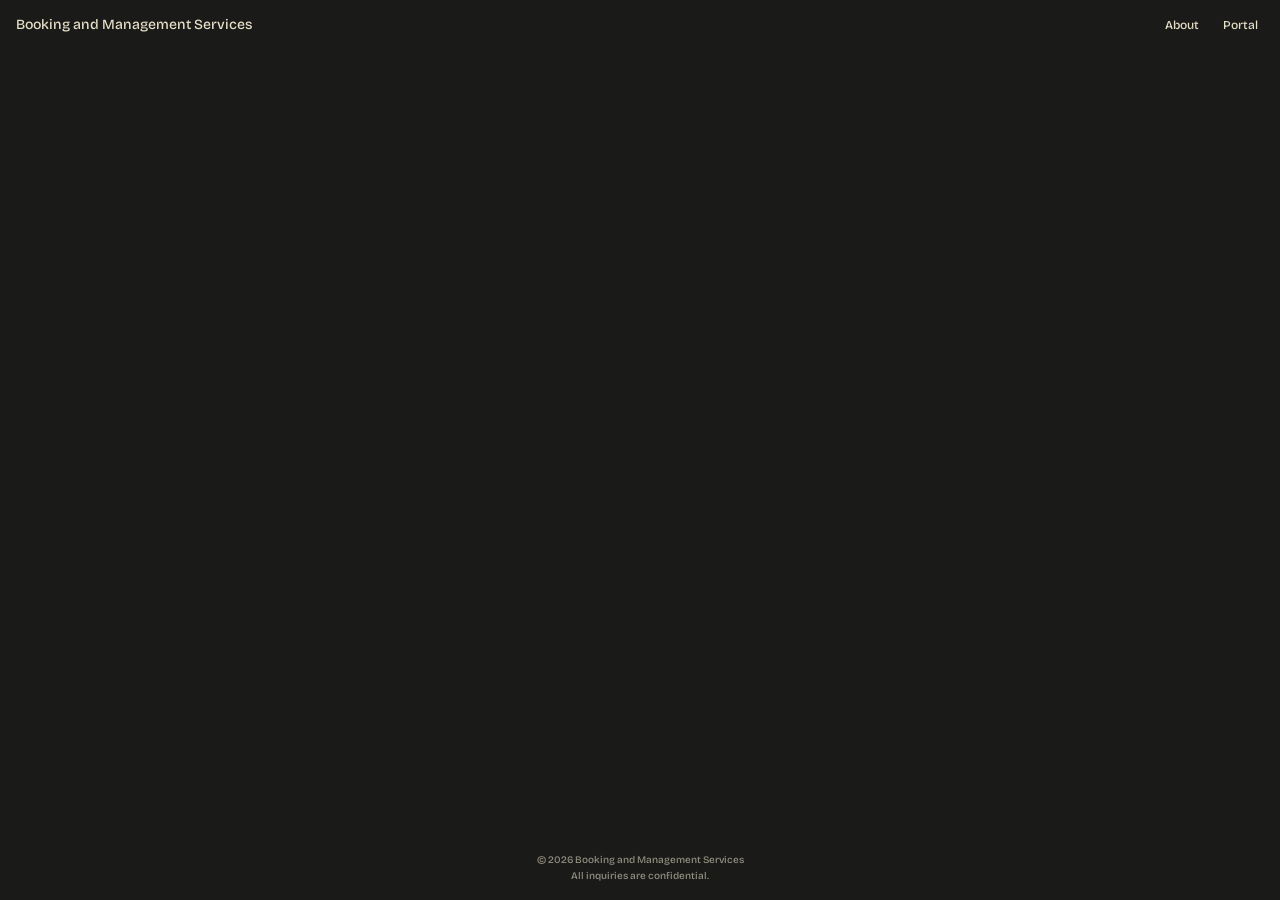
<file: index.html>
<!DOCTYPE html>
<html lang="en">
<head>
    <meta charset="UTF-8">
    <meta name="viewport" content="width=device-width, initial-scale=1.0">
    <meta http-equiv="X-UA-Compatible" content="IE=edge">
    <meta name="description" content="Booking and Management Services">
    <meta name="author" content="Booking and Management Services">
    <meta name="robots" content="index, follow">
    <meta property="og:title" content="Booking and Management Services">
    <meta property="og:description" content="Booking and Management Services">
    <meta property="og:type" content="webbams">
    <meta property="og:url" content="https://bookingandmanagementservices.com">
    <meta name="twitter:card" content="summary">
    <meta name="twitter:title" content="Booking and Management Services">
    <meta name="twitter:description" content="Booking and Management Services">
    <link rel="icon" href="data:image/svg+xml,<svg xmlns='http://www.w3.org/2000/svg' viewBox='0 0 100 100'><text y='.9em' font-size='90'>🗄️</text></svg>">
    <link rel="canonical" href="https://bookingandmanagementservices.com">
    <link rel="preconnect" href="https://fonts.googleapis.com">
    <link rel="preconnect" href="https://fonts.gstatic.com" crossorigin>
    <link href="https://fonts.googleapis.com/css2?family=Bricolage+Grotesque:opsz,wght@12..96,400..600&display=swap" rel="stylesheet">
    <title>Booking and Management Services</title>
    <link rel="stylesheet" href="css/global.css">
    <link rel="stylesheet" href="css/home.css">
</head>
<body>
    <header class="bams-header">
        <h1 class="bams-header__title"><a href="/">Booking and Management Services</a></h1>
        <nav>
            <span class="bams-header__link bams-header__link--hover-devices-only js-fleeing-link" aria-hidden="true">About</span>
            <a href="/portal" class="bams-header__link">Portal</a>
        </nav>
        </header>
    <main>
        <section class="bams-hero">
        </section>
    </main>
    <footer class="bams-footer">
        <p>© 2026 Booking and Management Services</p>
        <p>All inquiries are confidential.</p>
    </footer>
    <script src="js/init.js"></script>
</body>
</html>
</file>
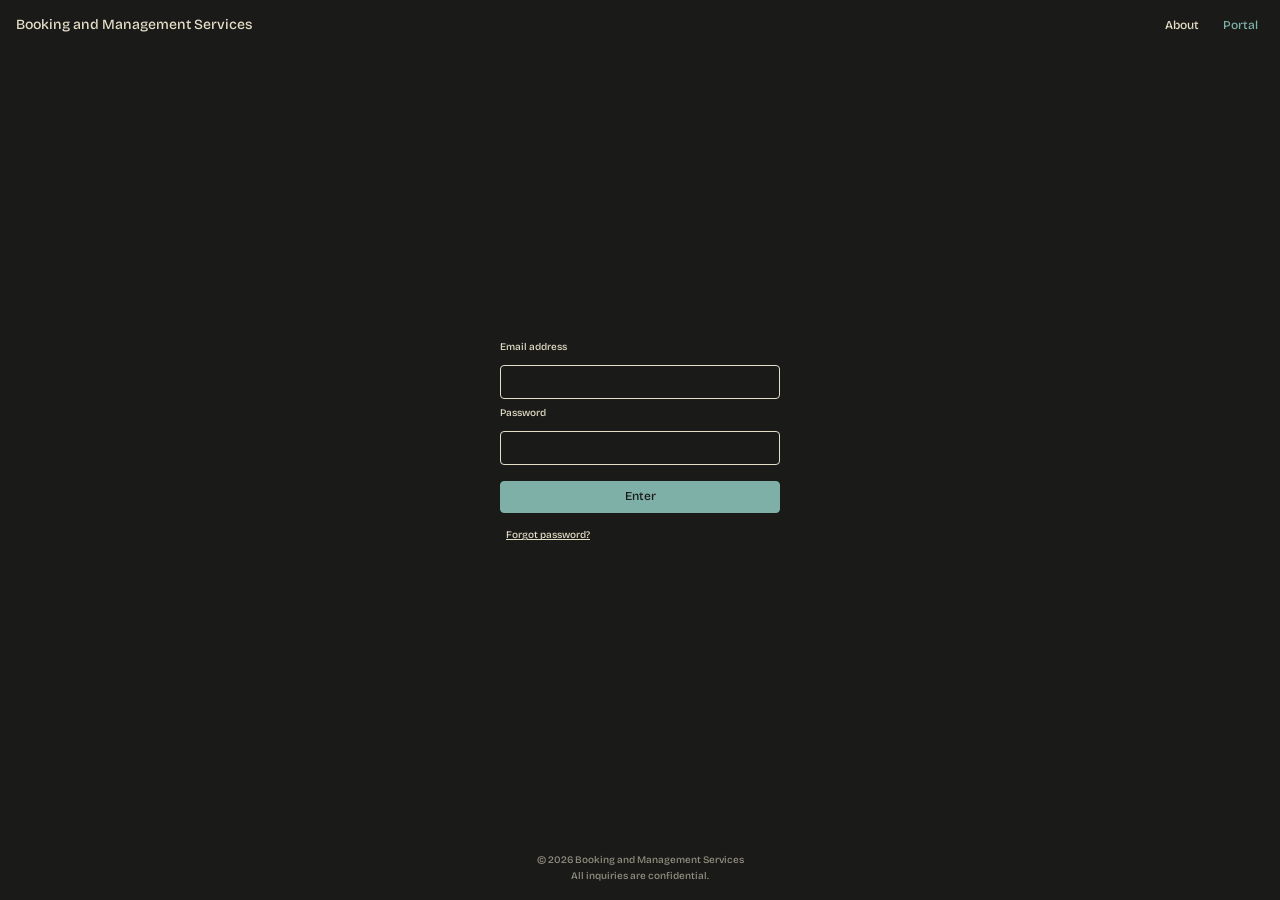
<file: portal/index.html>
<!DOCTYPE html>
<html lang="en">
<head>
    <meta charset="UTF-8">
    <meta name="viewport" content="width=device-width, initial-scale=1.0">
    <meta http-equiv="X-UA-Compatible" content="IE=edge">
    <meta name="description" content="Portal Login - Booking and Management Services">
    <meta name="author" content="Booking and Management Services">
    <meta name="robots" content="noindex, nofollow">
    <meta property="og:title" content="Portal Login - Booking and Management Services">
    <meta property="og:description" content="Portal Login - Booking and Management Services">
    <meta property="og:type" content="website">
    <meta property="og:url" content="https://bookingandmanagementservices.com/portal">
    <meta name="twitter:card" content="summary">
    <meta name="twitter:title" content="Portal Login - Booking and Management Services">
    <meta name="twitter:description" content="Portal Login - Booking and Management Services">
    <link rel="icon" href="data:image/svg+xml,<svg xmlns='http://www.w3.org/2000/svg' viewBox='0 0 100 100'><text y='.9em' font-size='90'>🗄️</text></svg>">
    <link rel="canonical" href="https://bookingandmanagementservices.com/portal">
    <link rel="preconnect" href="https://fonts.googleapis.com">
    <link rel="preconnect" href="https://fonts.gstatic.com" crossorigin>
    <link href="https://fonts.googleapis.com/css2?family=Bricolage+Grotesque:opsz,wght@12..96,400..600&display=swap" rel="stylesheet">
    <title>Portal Login - Booking and Management Services</title>
    <link rel="stylesheet" href="../css/global.css">
    <link rel="stylesheet" href="../css/portal.css">
</head>
<body>
    <header class="bams-header">
        <h1 class="bams-header__title"><a href="/">Booking and Management Services</a></h1>
        <nav>
            <span class="bams-header__link bams-header__link--hover-devices-only js-fleeing-link" aria-hidden="true">About</span>
            <a href="/portal" class="bams-header__link" aria-current="page">Portal</a>
        </nav>
    </header>
    <main>
        <section class="bams-portal">
            <h2 class="sr-only">Portal Login</h2>
            <div id="bams-portal-login" class="bams-portal__login">
                <form class="bams-portal__form" id="bams-portal-form" novalidate>
                    <label for="bams-portal-login-email" class="bams-portal__label">Email address</label>
                    <input type="email" id="bams-portal-login-email" name="email" autocomplete="off" required>
                    <span class="bams-portal__error" id="bams-portal-login-email-error" hidden></span>
                    <label for="bams-portal-password" class="bams-portal__label">Password</label>
                    <input type="password" id="bams-portal-password" name="password" autocomplete="off" required>
                    <span class="bams-portal__error" id="bams-portal-password-error" hidden></span>
                    <button type="submit">Enter</button>
                </form>
                <button type="button" class="bams-portal__link" id="bams-portal-forgot-link">Forgot password?</button>
            </div>
            <div id="bams-portal-forgot" class="bams-portal__forgot" hidden>
                <form class="bams-portal__form" id="bams-portal-forgot-form" novalidate>
                    <label for="bams-portal-email" class="bams-portal__label">Enter your email address</label>
                    <input type="email" id="bams-portal-email" name="email" autocomplete="off" required>
                    <span class="bams-portal__error" id="bams-portal-email-error" hidden></span>
                    <button type="submit">Submit</button>
                </form>
                <button type="button" class="bams-portal__link" id="bams-portal-back-link">Back to login</button>
            </div>
            <div id="bams-portal-warning" class="bams-portal__warning" hidden>
                <p>We were unable to locate an account associated with this email address. Please verify your information and try again, or contact your account administrator for assistance.</p>
                <button type="button" class="bams-portal__link" id="bams-portal-warning-back">Back to login</button>
            </div>
        </section>
    </main>
    <footer class="bams-footer">
        <p>© 2026 Booking and Management Services</p>
        <p>All inquiries are confidential.</p>
    </footer>
    <script src="../js/init.js"></script>
    <script>
        function showError(inputId, errorId, message) {
            var input = document.getElementById(inputId);
            var error = document.getElementById(errorId);
            input.classList.add('bams-portal__input--error');
            error.textContent = message;
            error.hidden = false;
        }

        function clearError(inputId, errorId) {
            var input = document.getElementById(inputId);
            var error = document.getElementById(errorId);
            input.classList.remove('bams-portal__input--error');
            error.hidden = true;
        }

        function isValidEmail(email) {
            return /^[^\s@]+@[^\s@]+\.[^\s@]+$/.test(email);
        }

        document.getElementById('bams-portal-form').addEventListener('submit', function(e) {
            e.preventDefault();
            var email = document.getElementById('bams-portal-login-email').value;
            var password = document.getElementById('bams-portal-password').value;
            var valid = true;

            clearError('bams-portal-login-email', 'bams-portal-login-email-error');
            clearError('bams-portal-password', 'bams-portal-password-error');

            if (!email) {
                showError('bams-portal-login-email', 'bams-portal-login-email-error', 'email required');
                valid = false;
            } else if (!isValidEmail(email)) {
                showError('bams-portal-login-email', 'bams-portal-login-email-error', 'invalid email format');
                valid = false;
            }

            if (!password) {
                showError('bams-portal-password', 'bams-portal-password-error', 'password required');
                valid = false;
            }

            if (!valid) return;

            if (password === 'mallard') {
                window.location.href = 'https://laceyguthrie.com/floppy-disk';
            } else {
                document.getElementById('bams-portal-password').value = '';
                showError('bams-portal-password', 'bams-portal-password-error', 'try again');
            }
        });

        document.getElementById('bams-portal-forgot-link').addEventListener('click', function() {
            document.getElementById('bams-portal-login').hidden = true;
            document.getElementById('bams-portal-forgot').hidden = false;
            document.getElementById('bams-portal-warning').hidden = true;
            clearError('bams-portal-login-email', 'bams-portal-login-email-error');
            clearError('bams-portal-password', 'bams-portal-password-error');
        });

        document.getElementById('bams-portal-back-link').addEventListener('click', function() {
            document.getElementById('bams-portal-login').hidden = false;
            document.getElementById('bams-portal-forgot').hidden = true;
            document.getElementById('bams-portal-warning').hidden = true;
            clearError('bams-portal-email', 'bams-portal-email-error');
        });

        document.getElementById('bams-portal-warning-back').addEventListener('click', function() {
            document.getElementById('bams-portal-login').hidden = false;
            document.getElementById('bams-portal-forgot').hidden = true;
            document.getElementById('bams-portal-warning').hidden = true;
        });

        document.getElementById('bams-portal-forgot-form').addEventListener('submit', function(e) {
            e.preventDefault();
            var email = document.getElementById('bams-portal-email').value;

            clearError('bams-portal-email', 'bams-portal-email-error');

            if (!email) {
                showError('bams-portal-email', 'bams-portal-email-error', 'email required');
                return;
            } else if (!isValidEmail(email)) {
                showError('bams-portal-email', 'bams-portal-email-error', 'invalid email format');
                return;
            }

            document.getElementById('bams-portal-login').hidden = true;
            document.getElementById('bams-portal-forgot').hidden = true;
            document.getElementById('bams-portal-warning').hidden = false;
        });
    </script>
</body>
</html>
</file>
<file: css/global.css>
*,
*::before,
*::after {
    box-sizing: border-box;
}

:root {
    --accent: #7fb0a8;
    --highlight: #dfff21;
}

html {
    line-height: 1.2;
    -webkit-text-size-adjust: 100%;
    background-color: #1a1a18;
    color: #e5dfc8;
}

::selection {
    background-color: #0066ff;
}

:focus {
    outline: 2px solid #0066ff;
    outline-offset: 2px;
}

:focus:not(:focus-visible) {
    outline: none;
}

:focus-visible {
    outline: 2px solid #0066ff;
    outline-offset: 2px;
}

body {
    margin: 0;
    padding-top: 3rem;
    font-family: 'Bricolage Grotesque', system-ui, sans-serif;
    background-color: #1a1a18;
    color: #e5dfc8;
}

main {
    display: block;
}

h1 {
    font-size: 2em; 
    margin: 0.67em 0;
}

hr {
    box-sizing: content-box;
    height: 0;
    overflow: visible;
}

pre {
    font-family: monospace, monospace;
    font-size: 1em;
}

a {
    background-color: transparent;
    text-decoration: none;
    color: inherit;
}

abbr[title] {
    border-bottom: none;
    text-decoration: underline;
    text-decoration: underline dotted;
}

b,
strong {
    font-weight: bolder;
}

code,
kbd,
samp {
    font-family: monospace, monospace;
    font-size: 1em;
}

small {
    font-size: 80%;
}

sub,
sup {
    font-size: 75%;
    line-height: 0;
    position: relative;
    vertical-align: baseline;
}

sub {
    bottom: -0.25em;
}

sup {
    top: -0.5em;
}

img {
    border-style: none;
}

button,
input,
optgroup,
select,
textarea {
    font-family: inherit;
    font-size: 100%;
    line-height: 1.15;
    margin: 0;
}

button,
input {
    overflow: visible;
}

button,
select {
    text-transform: none;
}

button,
[type="button"],
[type="reset"],
[type="submit"] {
    -webkit-appearance: button;
}

button::-moz-focus-inner,
[type="button"]::-moz-focus-inner,
[type="reset"]::-moz-focus-inner,
[type="submit"]::-moz-focus-inner {
    border-style: none;
    padding: 0;
}

button:-moz-focusring,
[type="button"]:-moz-focusring,
[type="reset"]:-moz-focusring,
[type="submit"]:-moz-focusring {
    outline: 1px dotted ButtonText;
}

fieldset {
    padding: 0.35em 0.75em 0.625em;
}

legend {
    box-sizing: border-box;
    color: inherit;
    display: table;
    max-width: 100%;
    padding: 0;
    white-space: normal;
}

progress {
    vertical-align: baseline;
}

textarea {
    overflow: auto;
}

[type="checkbox"],
[type="radio"] {
    box-sizing: border-box;
    padding: 0;
}

[type="number"]::-webkit-inner-spin-button,
[type="number"]::-webkit-outer-spin-button {
    height: auto;
}

[type="search"] {
    -webkit-appearance: textfield;
    outline-offset: -2px;
}

[type="search"]::-webkit-search-decoration {
    -webkit-appearance: none;
}

::-webkit-file-upload-button {
    -webkit-appearance: button;
    font: inherit;
}

details {
    display: block;
}

summary {
    display: list-item;
}

template {
    display: none;
}

[hidden] {
    display: none;
}

.sr-only {
    position: absolute;
    width: 1px;
    height: 1px;
    padding: 0;
    margin: -1px;
    overflow: hidden;
    clip: rect(0,0,0,0);
    border: 0;
}

/* Header */
.bams-header {
    position: fixed;
    top: 0;
    left: 0;
    right: 0;
    background-color: #1a1a18;
    z-index: 100;
    display: flex;
    justify-content: space-between;
    align-items: center;
    padding: 1rem;
}

.bams-header__title {
    font-family: 'Bricolage Grotesque', system-ui, sans-serif;
    font-size: 10px;
    line-height: 1.2;
    font-weight: 500;
    margin: 0;
    max-width: 11rem;
}

.bams-header nav {
    display: flex;
    gap: 0.75rem;
}

.bams-header__link {
    display: block;
    padding: 0.25em 0.5em;
    font-family: 'Bricolage Grotesque', system-ui, sans-serif;
    font-size: 12px;
    line-height: 1.1;
    font-weight: 500;
    text-decoration: none;
    color: inherit;
    transition: background-color 0.15s ease-out, color 0.15s ease-out;
}

.bams-header__link--hover-devices-only {
    display: none;
}

.bams-header__link[aria-current="page"] {
    color: var(--accent);
}

@media (hover: hover) {
    .bams-header__link:hover {
        color: var(--highlight);
    }
}

/* Footer */
.bams-footer {
    padding: 1rem;
    text-align: center;
    font-size: 10px;
    font-weight: 500;
    opacity: 0.6;
}

.bams-footer p {
    margin: 0;
    line-height: 1.6;
}

@media (min-width: 768px) {
    .bams-header__title {
        display: block;
        max-width: none;
        font-size: 14px;
    }

    .bams-header__link--hover-devices-only {
        display: block;
        position: relative;
        transition: transform 0.15s ease-out;
        pointer-events: none;
        cursor: default;
    }
}
</file>
<file: css/home.css>
/* Hero */
.bams-hero {
    height: calc(100vh - 7rem);
    display: flex;
    flex-direction: column;
    align-items: center;
    justify-content: center;
    padding: 2rem;
    background: #1a1a18;
    overflow: hidden;
}

.bams-hero__content {
    display: flex;
    flex-direction: column;
    align-items: flex-end;
}

.bams-hero h2 {
    color: #e85d30;
    font-size: clamp(2rem, 13vw, 7rem);
    font-style: italic;
    font-weight: 400;
    margin: 0;
    letter-spacing: -0.02em;
    line-height: 1;
    white-space: nowrap;
}

.bams-hero__ticker-container {
    height: 21.6rem;
    overflow: hidden;
    margin-top: 0.5rem;
}

.bams-hero__ticker {
    list-style: none;
    margin: 0;
    padding: 0;
    display: flex;
    flex-direction: column;
    align-items: flex-end;
    text-align: right;
}

.bams-hero__ticker li {
    font-size: 12px;
    line-height: 1.6;
    font-weight: 500;
    color: #e5dfc8;
}
</file>
<file: css/portal.css>
/* Portal */
.bams-portal {
    height: calc(100vh - 7rem);
    display: flex;
    flex-direction: column;
    align-items: center;
    justify-content: center;
    padding: 2rem;
    gap: 2rem;
}

.bams-portal__form {
    display: flex;
    flex-direction: column;
    align-items: stretch;
    gap: 0.5rem;
    width: 280px;
}

.bams-portal__label {
    font-size: 10px;
    font-weight: 500;
    margin-bottom: 0.25rem;
}

.bams-portal__form input {
    font-family: 'Bricolage Grotesque', system-ui, sans-serif;
    font-size: 14px;
    font-weight: 500;
    padding: 0.5rem 0.75rem;
    border: 1px solid #e5dfc8;
    border-radius: 4px;
    background: transparent;
    color: #e5dfc8;
}

.bams-portal__form input::placeholder {
    color: #e5dfc8;
    opacity: 0.6;
}

.bams-portal__form button {
    font-family: 'Bricolage Grotesque', system-ui, sans-serif;
    font-size: 12px;
    font-weight: 500;
    padding: 0.5rem 1rem;
    margin-top: 0.5rem;
    background-color: var(--accent);
    border: 1px solid var(--accent);
    border-radius: 4px;
    color: #1a1a18;
    cursor: pointer;
    transition: background-color 0.15s ease-out, color 0.15s ease-out;
}

.bams-portal__error {
    font-family: 'Bricolage Grotesque', system-ui, sans-serif;
    font-size: 10px;
    font-weight: 500;
    color: #e85d30;
    margin-top: -0.25rem;
}

.bams-portal__input--error {
    border-color: #e85d30;
}

.bams-portal__link {
    font-family: 'Bricolage Grotesque', system-ui, sans-serif;
    font-size: 10px;
    font-weight: 500;
    background: none;
    border: none;
    color: #e5dfc8;
    cursor: pointer;
    margin-top: 1rem;
    text-decoration: underline;
}

.bams-portal__warning {
    max-width: 520px;
    text-align: center;
}

.bams-portal__warning p {
    font-size: 12px;
    line-height: 1.6;
    margin: 0 0 1rem 0;
}

@media (hover: hover) {
    .bams-portal__form button:hover {
        background-color: var(--highlight);
        border-color: var(--highlight);
    }

    .bams-portal__link:hover {
        color: var(--highlight);
    }
}
</file>
